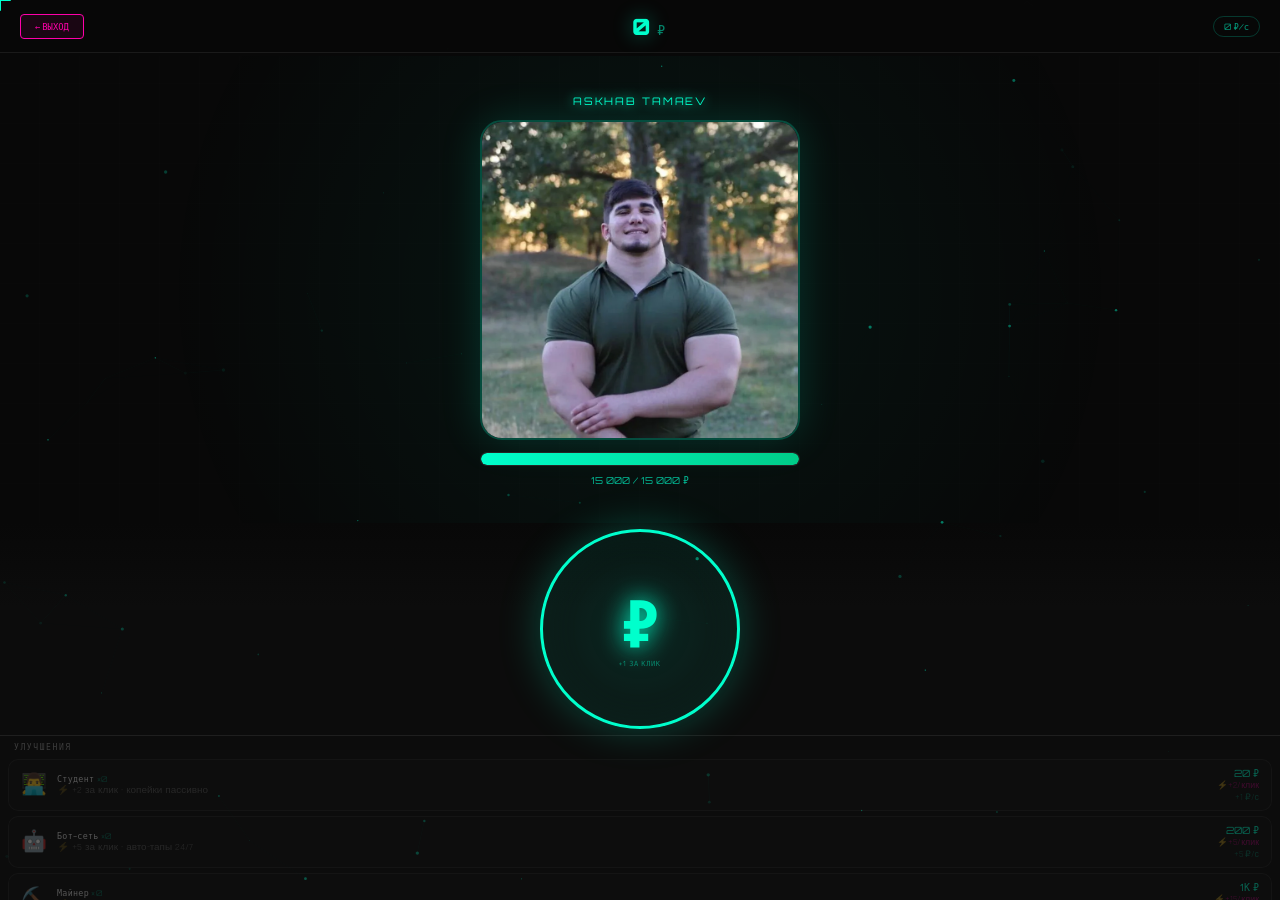
<file: clicker.html>
<!DOCTYPE html>
<html lang="ru">
<head>
<meta charset="UTF-8">
<meta name="viewport" content="width=device-width, initial-scale=1.0, maximum-scale=1.0, user-scalable=no">
<title>BEMAXI CLICKER</title>
<link href="https://fonts.googleapis.com/css2?family=Orbitron:wght@400;700;900&family=Rajdhani:wght@300;400;600&display=swap" rel="stylesheet">
<style>
:root {
  --accent: #00ffcc;
  --accent2: #ff00aa;
  --bg: #080808;
  --bg2: #0c0c0c;
  --border: rgba(255,255,255,0.08);
  --font-display: "Orbitron", monospace;
  --font-body: "Rajdhani", sans-serif;
}
*, *::before, *::after { margin:0; padding:0; box-sizing:border-box; -webkit-tap-highlight-color:transparent; }
html, body {
  cursor: none;
  height: 100vh; overflow: hidden;
  background: var(--bg); color: #e8e8e8;
  font-family: var(--font-body); user-select: none;
}
button, .s-card, .click-btn, .exit-btn { cursor: none; }

/* Кастомный курсор — крестик */
.cursor-fx {
  position: fixed; pointer-events: none; z-index: 99999;
  width: 22px; height: 22px;
  transform: translate(-50%, -50%);
  transition: transform 0.05s ease;
}
.cursor-fx::before, .cursor-fx::after {
  content:''; position:absolute; background:var(--accent); border-radius:2px;
}
.cursor-fx::before { width:2px; height:100%; left:50%; top:0; transform:translateX(-50%); }
.cursor-fx::after  { width:100%; height:2px; top:50%; left:0; transform:translateY(-50%); }
.cursor-fx.clicking { transform:translate(-50%,-50%) scale(1.5); }
.cursor-fx.clicking::before, .cursor-fx.clicking::after { background:var(--accent2); }

/* Статус-бар */
.status-bar {
  position:fixed; top:0; left:0; right:0; z-index:100;
  background:rgba(8,8,8,0.97); backdrop-filter:blur(20px);
  border-bottom:1px solid var(--border);
  display:flex; align-items:center; justify-content:space-between;
  padding:12px 20px;
}
.exit-btn {
  padding:6px 14px; background:rgba(255,0,170,0.08);
  border:1px solid var(--accent2); color:var(--accent2);
  font-family:var(--font-display); font-size:0.55rem;
  border-radius:4px; transition:0.2s;
}
.exit-btn:hover { background:var(--accent2); color:#fff; }
.bal-block { display:flex; align-items:baseline; gap:6px; }
.bal-num {
  font-family:var(--font-display); font-size:1.4rem; font-weight:900;
  color:var(--accent); text-shadow:0 0 20px rgba(0,255,204,0.4);
  transition:transform 0.1s;
}
.bal-num.bump { transform:scale(1.08); }
.bal-label { font-size:0.85rem; color:rgba(0,255,204,0.5); font-family:var(--font-display); }
.cps-badge {
  font-family:var(--font-display); font-size:0.55rem;
  color:rgba(0,255,204,0.6); border:1px solid rgba(0,255,204,0.2);
  padding:4px 10px; border-radius:20px;
}

/* Сетка */
.shell {
  display:grid;
  grid-template-rows: 1fr auto 165px;
  height:100vh; padding-top:56px;
}

/* Анимированный фон */
#bg-canvas {
  position: fixed;
  inset: 0;
  z-index: 0;
  pointer-events: none;
}

/* Зона врага */
.game-area {
  display:flex; flex-direction:column; align-items:center; justify-content:center;
  background:radial-gradient(circle at 50% 50%, rgba(0,255,204,0.06) 0%, transparent 70%);
  position:relative; overflow:hidden;
}
.game-area::before {
  content:''; position:absolute; inset:0;
  background:
    repeating-linear-gradient(0deg, transparent, transparent 39px, rgba(255,255,255,0.015) 40px),
    repeating-linear-gradient(90deg, transparent, transparent 39px, rgba(255,255,255,0.015) 40px);
  pointer-events:none;
  z-index:1;
}
.enemy-wrapper { position: relative; z-index: 2; }

.enemy-wrapper { position:relative; display:flex; flex-direction:column; align-items:center; gap:12px; }

.enemy-name-tag {
  font-family:var(--font-display); font-size:0.65rem; letter-spacing:0.18em;
  color:var(--accent); text-shadow:0 0 12px var(--accent);
  text-transform:uppercase;
}

.enemy-img {
  width: min(320px, 42vw); height: min(320px, 42vw);
  object-fit:cover; object-position:top;
  border-radius:22px;
  border:2px solid rgba(0,255,204,0.25);
  box-shadow:0 0 40px rgba(0,255,204,0.15), inset 0 0 30px rgba(0,0,0,0.5);
  transition:transform 0.08s, box-shadow 0.15s, filter 0.3s;
  display:block;
}
.enemy-img.hit {
  transform:scale(0.95) rotate(-1.5deg);
  box-shadow:0 0 60px rgba(255,0,170,0.6);
  border-color:var(--accent2);
}
.enemy-img.dead { filter:grayscale(1) brightness(0.3); transform:scale(0.85); }

.hp-wrapper { width: min(320px, 42vw); }
.hp-bar-bg { width:100%; height:14px; background:#111; border-radius:20px; overflow:hidden; border:1px solid var(--border); }
.hp-bar-fill {
  height:100%;
  background:linear-gradient(90deg, var(--accent), #00cc88);
  transition:width 0.2s ease, background 0.3s;
  border-radius:20px; box-shadow:0 0 10px rgba(0,255,204,0.4);
}
.hp-bar-fill.danger { background:linear-gradient(90deg, #ff4444, #ff6600); box-shadow:0 0 10px rgba(255,68,68,0.4); }
.hp-stats { font-family:var(--font-display); font-size:0.6rem; color:rgba(0,255,204,0.7); text-align:center; margin-top:8px; }

/* Зона клика — БОЛЬШАЯ кнопка */
.click-zone {
  display:flex; justify-content:center; align-items:center;
  padding:6px 0;
  background:linear-gradient(to top, var(--bg2) 60%, transparent);
}
.click-btn {
  position:relative;
  width: min(200px, 28vw); height: min(200px, 28vw);
  border-radius:50%;
  background:radial-gradient(circle, rgba(0,255,204,0.12), rgba(0,255,204,0.02));
  border:3px solid var(--accent);
  box-shadow:0 0 40px rgba(0,255,204,0.25), inset 0 0 40px rgba(0,255,204,0.06);
  display:flex; flex-direction:column; align-items:center; justify-content:center; gap:4px;
  transition:transform 0.08s, box-shadow 0.08s;
  overflow:hidden;
}
.click-btn::before {
  content:''; position:absolute; inset:-3px; border-radius:50%;
  background:conic-gradient(rgba(0,255,204,0.35) var(--progress, 0%), transparent 0%);
  mask:radial-gradient(circle, transparent 62%, black 63%);
  -webkit-mask:radial-gradient(circle, transparent 62%, black 63%);
}
.click-btn:active {
  transform:scale(0.87);
  box-shadow:0 0 80px rgba(0,255,204,0.6), inset 0 0 40px rgba(0,255,204,0.2);
}
.click-btn-icon {
  font-size: clamp(2.8rem, 5vw, 4.4rem);
  color:var(--accent);
  font-family:var(--font-display); font-weight:900;
  text-shadow:0 0 25px var(--accent);
  transition:transform 0.08s; line-height:1;
}
.click-btn:active .click-btn-icon { transform:scale(1.2); }
.click-power-label {
  font-family:var(--font-display); font-size:0.44rem;
  color:rgba(0,255,204,0.45); letter-spacing:0.08em;
  position:relative; z-index:1;
}

/* Магазин */
.shop-panel { background:var(--bg2); border-top:1px solid var(--border); display:flex; flex-direction:column; overflow:hidden; }
.shop-title { font-family:var(--font-display); font-size:0.5rem; color:rgba(255,255,255,0.2); letter-spacing:0.2em; padding:6px 14px 3px; text-transform:uppercase; }
.shop-scroll {
  flex:1; overflow-y:auto; padding:4px 8px 8px;
  display:flex; flex-direction:column;
  gap:5px;
  scrollbar-width:thin; scrollbar-color:rgba(0,255,204,0.2) transparent;
}
.s-card {
  background:rgba(255,255,255,0.025); border-radius:10px; padding:7px 12px;
  display:flex; align-items:center; gap:10px;
  border:1px solid var(--border);
  transition:background 0.15s, border-color 0.15s, transform 0.1s;
  width:100%;
}
.s-card:hover { background:rgba(0,255,204,0.05); border-color:rgba(0,255,204,0.25); }
.s-card:active { transform:scale(0.99); }
.s-card.cant-afford { opacity:0.35; pointer-events:none; }
.s-icon { font-size:1.3rem; line-height:1; flex-shrink:0; }
.s-info { flex:1; min-width:0; }
.s-name { font-family:var(--font-display); font-size:0.52rem; color:#ddd; letter-spacing:0.04em; }
.s-desc { font-size:0.62rem; color:rgba(255,255,255,0.3); line-height:1.2; margin-top:1px; white-space:nowrap; overflow:hidden; text-overflow:ellipsis; }
.price-tag { font-family:var(--font-display); font-size:0.62rem; color:var(--accent); white-space:nowrap; text-align:right; }
.price-inc { font-size:0.55rem; color:rgba(0,255,204,0.4); text-align:right; margin-top:1px; }

/* Кликабельные объекты на фоне */
.bg-object {
  position: fixed;
  z-index: 50;
  display: flex;
  flex-direction: column;
  align-items: center;
  gap: 3px;
  cursor: none;
  pointer-events: all;
  animation: obj-appear 0.3s cubic-bezier(0.34,1.56,0.64,1) forwards;
  filter: drop-shadow(0 0 8px currentColor);
  transition: transform 0.1s;
}
.bg-object:hover { transform: scale(1.25) !important; }
.bg-object:active { transform: scale(0.9) !important; }
.bg-object-icon {
  font-size: 2rem;
  line-height: 1;
  animation: obj-bob 2s ease-in-out infinite;
}
.bg-object-label {
  font-family: var(--font-display);
  font-size: 0.4rem;
  letter-spacing: 0.06em;
  opacity: 0.8;
  white-space: nowrap;
}
.bg-object.rare .bg-object-icon { animation: obj-spin 1.5s linear infinite; font-size: 2.4rem; }
.bg-object.collected {
  pointer-events: none;
  animation: obj-collect 0.35s ease forwards;
}
@keyframes obj-appear {
  0%   { opacity:0; transform:scale(0) rotate(-30deg); }
  100% { opacity:1; transform:scale(1) rotate(0deg); }
}
@keyframes obj-bob {
  0%,100% { transform:translateY(0); }
  50%     { transform:translateY(-7px); }
}
@keyframes obj-spin {
  0%   { transform:rotate(0deg) scale(1); }
  50%  { transform:rotate(180deg) scale(1.1); }
  100% { transform:rotate(360deg) scale(1); }
}
@keyframes obj-collect {
  0%   { opacity:1; transform:scale(1); }
  40%  { opacity:0.8; transform:scale(1.5) rotate(15deg); }
  100% { opacity:0; transform:scale(0.2) rotate(45deg); }
}
@keyframes obj-timeout {
  0%   { opacity:1; }
  70%  { opacity:1; }
  100% { opacity:0; transform:scale(0.5); }
}

/* Плавающие числа */
.float-num {
  position:fixed; pointer-events:none; z-index:1000;
  font-family:var(--font-display); font-weight:900; font-size:1rem;
  color:var(--accent); text-shadow:0 0 10px var(--accent);
  animation:float-up 0.85s cubic-bezier(0.2,1,0.4,1) forwards;
}
.float-num.big { font-size:1.4rem; color:var(--accent2); text-shadow:0 0 10px var(--accent2); }
@keyframes float-up {
  0%   { opacity:1; transform:translate(-50%,-50%) translateY(0) scale(1); }
  40%  { opacity:1; transform:translate(-50%,-50%) translateY(-40px) scale(1.1); }
  100% { opacity:0; transform:translate(-50%,-50%) translateY(-90px) scale(0.8); }
}
@keyframes particle-fall {
  0%   { transform:translateY(0) rotate(0deg); opacity:0.9; }
  100% { transform:translateY(110vh) rotate(720deg); opacity:0; }
}

/* Баннер убийства */
.enemy-kill-banner {
  position:fixed; top:50%; left:50%; transform:translate(-50%,-50%) scale(0);
  background:rgba(0,255,204,0.08); border:2px solid var(--accent);
  border-radius:16px; padding:18px 36px; z-index:500;
  font-family:var(--font-display); text-align:center;
  backdrop-filter:blur(20px);
  transition:transform 0.3s cubic-bezier(0.34,1.56,0.64,1), opacity 0.3s;
  opacity:0;
}
.enemy-kill-banner.show { transform:translate(-50%,-50%) scale(1); opacity:1; }
.banner-title { font-size:0.55rem; color:rgba(0,255,204,0.6); letter-spacing:0.2em; margin-bottom:6px; }
.banner-name { font-size:1.1rem; color:var(--accent); text-shadow:0 0 20px var(--accent); }

/* Экран победы */
.win-screen {
  position:fixed; inset:0; z-index:2000;
  background:rgba(0,0,0,0.92);
  display:flex; flex-direction:column; align-items:center; justify-content:center; gap:20px;
  opacity:0; pointer-events:none;
  transition:opacity 0.8s ease;
  backdrop-filter:blur(10px);
}
.win-screen.show { opacity:1; pointer-events:all; }
.win-particles { position:absolute; inset:0; overflow:hidden; pointer-events:none; }
.win-title {
  font-family:var(--font-display); font-size:2rem; font-weight:900;
  color:var(--accent); text-shadow:0 0 40px var(--accent), 0 0 80px var(--accent);
  animation:pulse-glow 1.5s ease-in-out infinite;
  text-align:center; letter-spacing:0.1em;
}
@keyframes pulse-glow {
  0%,100% { text-shadow:0 0 30px var(--accent), 0 0 60px var(--accent); }
  50%      { text-shadow:0 0 60px var(--accent), 0 0 120px var(--accent), 0 0 10px #fff; }
}
.win-sub {
  font-family:var(--font-display); font-size:0.6rem; color:rgba(255,255,255,0.4);
  letter-spacing:0.2em; text-align:center;
}
.win-money {
  font-family:var(--font-display); font-size:1.1rem; font-weight:700;
  color:var(--accent2); text-shadow:0 0 20px var(--accent2);
}
.win-btn {
  margin-top:10px; padding:14px 40px;
  background:rgba(0,255,204,0.1); border:2px solid var(--accent);
  color:var(--accent); font-family:var(--font-display); font-size:0.7rem;
  border-radius:8px; transition:0.2s; letter-spacing:0.1em;
}
.win-btn:hover { background:var(--accent); color:#000; }
</style>
</head>
<body>

<canvas id="bg-canvas"></canvas>
<div class="cursor-fx" id="cursor-fx"></div>

<!-- Экран победы -->
<div class="win-screen" id="win-screen">
  <div class="win-particles" id="win-particles"></div>
  <div class="win-title">ПОБЕДА!</div>
  <div class="win-sub">МММ УНИЧТОЖЕН · СИСТЕМА РУХНУЛА</div>
  <div class="win-money" id="win-money">0 ₽ ЗАРАБОТАНО</div>
  <button class="win-btn" onclick="parent.closeClickerModal ? parent.closeClickerModal() : location.reload()">← ВЫЙТИ</button>
</div>

<div class="enemy-kill-banner" id="kill-banner">
  <div class="banner-title">ЦЕЛЬ УНИЧТОЖЕНА</div>
  <div class="banner-name" id="banner-name">MELLSTROY</div>
</div>

<div class="status-bar">
  <button class="exit-btn" onclick="parent.closeClickerModal ? parent.closeClickerModal() : history.back()">← ВЫХОД</button>
  <div class="bal-block">
    <div class="bal-num" id="balance">0</div>
    <div class="bal-label">₽</div>
  </div>
  <div class="cps-badge" id="cps-badge">0 ₽/с</div>
</div>

<div class="shell">
  <div class="game-area">
    <div class="enemy-wrapper">
      <div class="enemy-name-tag" id="enemy-name-tag">ASKHAB TAMAEV</div>
      <img src="" class="enemy-img" id="enemy-img" draggable="false">
      <div class="hp-wrapper">
        <div class="hp-bar-bg"><div class="hp-bar-fill" id="enemy-fill"></div></div>
        <div class="hp-stats"><span id="cur-hp">0</span> / <span id="max-hp">0</span> ₽</div>
      </div>
    </div>
  </div>

  <div class="click-zone">
    <button class="click-btn" id="click-btn" onclick="handleClick(event)">
      <span class="click-btn-icon">₽</span>
      <span class="click-power-label" id="click-power-label">+1 ЗА КЛИК</span>
    </button>
  </div>

  <div class="shop-panel">
    <div class="shop-title">УЛУЧШЕНИЯ</div>
    <div class="shop-scroll" id="shop-container"></div>
  </div>
</div>

<script>
// ─── Кастомный курсор ────────────────────────────────────────────────
const cursorEl = document.getElementById('cursor-fx');
document.addEventListener('mousemove', e => {
  cursorEl.style.left = e.clientX + 'px';
  cursorEl.style.top  = e.clientY + 'px';
});
document.addEventListener('mousedown', () => cursorEl.classList.add('clicking'));
document.addEventListener('mouseup',   () => cursorEl.classList.remove('clicking'));

// ─── Web Audio — звук клика ───────────────────────────────────────────
const audioCtx = new (window.AudioContext || window.webkitAudioContext)();

function playClickSound() {
  try {
    const osc  = audioCtx.createOscillator();
    const gain = audioCtx.createGain();
    osc.connect(gain);
    gain.connect(audioCtx.destination);
    osc.type = 'sine';
    osc.frequency.setValueAtTime(520, audioCtx.currentTime);
    osc.frequency.exponentialRampToValueAtTime(260, audioCtx.currentTime + 0.07);
    gain.gain.setValueAtTime(0.18, audioCtx.currentTime);
    gain.gain.exponentialRampToValueAtTime(0.001, audioCtx.currentTime + 0.12);
    osc.start(audioCtx.currentTime);
    osc.stop(audioCtx.currentTime + 0.13);
  } catch(e) {}
}

function playKillSound() {
  try {
    [0, 0.12, 0.24].forEach((delay, i) => {
      const osc  = audioCtx.createOscillator();
      const gain = audioCtx.createGain();
      osc.connect(gain); gain.connect(audioCtx.destination);
      osc.type = 'square';
      const freqs = [440, 554, 659];
      osc.frequency.setValueAtTime(freqs[i], audioCtx.currentTime + delay);
      gain.gain.setValueAtTime(0.12, audioCtx.currentTime + delay);
      gain.gain.exponentialRampToValueAtTime(0.001, audioCtx.currentTime + delay + 0.2);
      osc.start(audioCtx.currentTime + delay);
      osc.stop(audioCtx.currentTime + delay + 0.22);
    });
  } catch(e) {}
}

function playWinSound() {
  try {
    const notes = [261, 329, 392, 523, 659, 784];
    notes.forEach((freq, i) => {
      const osc  = audioCtx.createOscillator();
      const gain = audioCtx.createGain();
      osc.connect(gain); gain.connect(audioCtx.destination);
      osc.type = 'sine';
      osc.frequency.value = freq;
      const t = audioCtx.currentTime + i * 0.1;
      gain.gain.setValueAtTime(0.15, t);
      gain.gain.exponentialRampToValueAtTime(0.001, t + 0.4);
      osc.start(t); osc.stop(t + 0.45);
    });
  } catch(e) {}
}

// Разблокировка AudioContext на первом взаимодействии
document.addEventListener('click', () => {
  if (audioCtx.state === 'suspended') audioCtx.resume();
}, { once: true });

const ENEMIES = [
  {
    imgNormal: "askhab_normal.jpg",
    imgHurt:   "askhab_hurt.jpg",
    imgSwapAt: 0.50,
    name: "ASKHAB TAMAEV",
    price: 15000,
    soundNormal: "askhab_normal.mp3",
    soundHurt:   "askhab_hurt.mp3"
  },
  {
    imgNormal: "mell_normal.jpg",
    imgHurt:   "mell_hurt.jpg",
    imgSwapAt: 0.50,
    name: "MELLSTROY",
    price: 120000,
    soundNormal: "mell_normal.mp3",
    soundHurt:   "mell_hurt.mp3"
  },
  {
    imgNormal: "mavrodi_normal.jpg",
    imgHurt:   "mavrodi_hurt.jpg",
    imgSwapAt: 0.50,
    name: "МММ",
    price: 1500000,
    soundNormal: "mavrodi_normal.mp3",
    soundHurt:   "mavrodi_hurt.mp3"
  },
];

// Предзагрузка аудио
const audioCache = {};
function getAudio(src) {
  if (!audioCache[src]) {
    audioCache[src] = new Audio(src);
    audioCache[src].preload = 'auto';
  }
  return audioCache[src];
}
ENEMIES.forEach(e => { getAudio(e.soundNormal); getAudio(e.soundHurt); });

let G = {
  money: 0, clickPower: 1,
  enemyIndex: 0,
  enemyValue: ENEMIES[0].price,
  enemyMax:   ENEMIES[0].price,
  gameOver: false,
  items: {
    i1:  { name: 'Студент',        desc: '⚡ +2 за клик · копейки пассивно',        price: 20,      inc: 1,      count: 0, icon: '👨‍💻', clickBonus: 2    },
    i2:  { name: 'Бот-сеть',       desc: '⚡ +5 за клик · авто-тапы 24/7',          price: 200,     inc: 5,      count: 0, icon: '🤖',  clickBonus: 5    },
    i3:  { name: 'Майнер',         desc: '⚡ +15 за клик · добыча на GPU',           price: 1000,    inc: 20,     count: 0, icon: '⛏️',  clickBonus: 15   },
    i4:  { name: 'Серверная',      desc: '⚡ +40 за клик · дата-центр на тебя',      price: 5000,    inc: 80,     count: 0, icon: '🖥️',  clickBonus: 40   },
    i5:  { name: 'Крипто-кошелёк', desc: '⚡ +100 за клик · волатильность = профит', price: 15000,   inc: 200,    count: 0, icon: '💰',  clickBonus: 100  },
    i6:  { name: 'ИИ-торговец',    desc: '⚡ +250 за клик · алго бьёт рынок',        price: 50000,   inc: 600,    count: 0, icon: '🧠',  clickBonus: 250  },
    i7:  { name: 'Офшор',          desc: '⚡ +600 за клик · деньги где тепло',        price: 160000,  inc: 2000,   count: 0, icon: '🏝️',  clickBonus: 600  },
    i8:  { name: 'Медиа-империя',  desc: '⚡ +1500 за клик · подписчики платят',      price: 550000,  inc: 7000,   count: 0, icon: '📺',  clickBonus: 1500 },
    i9:  { name: 'Пирамида МММ',   desc: '⚡ +4000 за клик · работает пока работает', price: 1800000, inc: 25000,  count: 0, icon: '🔺',  clickBonus: 4000 },
    i10: { name: 'Центробанк',     desc: '⚡ +10000 за клик · просто печатай',        price: 7000000, inc: 100000, count: 0, icon: '🏦',  clickBonus: 10000},
  }
};

// ─── Звуки и картинки по порогам ──────────────────────────────────
// sound1 при ≤80% HP, sound2 при ≤40% HP, картинка меняется при imgSwapAt
let sf = { s1: false, s2: false, img: false };

function stopEnemySounds() {
  ENEMIES.forEach(e => {
    [e.soundNormal, e.soundHurt].forEach(src => {
      if (audioCache[src]) { audioCache[src].pause(); audioCache[src].currentTime = 0; }
    });
  });
}

function playOneShot(src) {
  if (!src) return;
  stopEnemySounds();
  const a = getAudio(src);
  a.loop = false; a.currentTime = 0;
  a.play().catch(() => {});
}

function switchImg(enemy) {
  const img = document.getElementById('enemy-img');
  img.style.filter = 'brightness(3) saturate(0)';
  img.style.transform = 'scale(1.06) rotate(-2deg)';
  setTimeout(() => {
    img.src = enemy.imgHurt;
    img.style.filter = '';
    img.style.transform = '';
    img.style.borderColor = 'rgba(255,40,40,0.9)';
    img.style.boxShadow = '0 0 50px rgba(255,0,0,0.6)';
  }, 180);
}

function checkThresholds() {
  const enemy = ENEMIES[G.enemyIndex];
  if (!enemy || G.gameOver) return;
  const pct = G.enemyValue / G.enemyMax;
  if (!sf.s1 && pct <= 0.80) { sf.s1 = true; playOneShot(enemy.soundNormal); }
  if (!sf.s2 && pct <= 0.40) { sf.s2 = true; playOneShot(enemy.soundHurt); }
  if (!sf.img && pct <= (enemy.imgSwapAt || 0.40)) { sf.img = true; switchImg(enemy); }
}

// Инициализируем первого врага
document.getElementById('enemy-img').src = ENEMIES[0].imgNormal;

function handleClick(e) {
  if (G.gameOver) return;
  audioCtx.resume();
  playClickSound();
  G.money      += G.clickPower;
  G.enemyValue -= G.clickPower;
  const img = document.getElementById('enemy-img');
  img.classList.add('hit');
  setTimeout(() => img.classList.remove('hit'), 120);
  spawnFloat(e.clientX, e.clientY, `+${G.clickPower} ₽`, false);
  checkThresholds();
  if (G.enemyValue <= 0) nextEnemy();
  updateUI();
}

let killingInProgress = false;
function nextEnemy() {
  if (killingInProgress) return;
  killingInProgress = true;
  const killed = ENEMIES[G.enemyIndex] || {};
  const isLast = G.enemyIndex === ENEMIES.length - 1;

  stopEnemySounds();
  playKillSound();
  showKillBanner(killed.name || 'ЦЕЛЬ');

  const img = document.getElementById('enemy-img');
  img.classList.add('dead');

  setTimeout(() => {
    if (isLast) {
      G.gameOver = true;
      showWinScreen();
      return;
    }
    G.enemyIndex++;
    const next = ENEMIES[G.enemyIndex];
    G.enemyMax   = next.price;
    G.enemyValue = next.price;
    img.src = next.imgNormal;
    img.style.borderColor = '';
    img.style.boxShadow = '';
    img.style.filter = '';
    img.style.transform = '';
    img.classList.remove('dead');
    document.getElementById('enemy-name-tag').textContent = next.name;
    sf = { s1: false, s2: false, img: false };
    killingInProgress = false;
    updateUI();
  }, 800);
}

function showWinScreen() {
  playWinSound();
  document.getElementById('win-money').textContent =
    Math.floor(G.money).toLocaleString('ru-RU') + ' ₽ ЗАРАБОТАНО';
  const ws = document.getElementById('win-screen');
  ws.classList.add('show');
  spawnWinParticles();
}

function showKillBanner(name) {
  const b = document.getElementById('kill-banner');
  document.getElementById('banner-name').textContent = name;
  b.classList.add('show');
  setTimeout(() => b.classList.remove('show'), 1600);
}

function spawnWinParticles() {
  const container = document.getElementById('win-particles');
  const colors = ['#00ffcc','#ff00aa','#fff','#ffee00'];
  for (let i = 0; i < 60; i++) {
    setTimeout(() => {
      const p = document.createElement('div');
      const size = 4 + Math.random() * 8;
      const color = colors[Math.floor(Math.random() * colors.length)];
      const x = Math.random() * 100;
      const dur = 1.5 + Math.random() * 2;
      p.style.cssText = `
        position:absolute; left:${x}%; top:-10px;
        width:${size}px; height:${size}px;
        background:${color}; border-radius:${Math.random()>0.5?'50%':'2px'};
        animation:particle-fall ${dur}s ease-in forwards;
        opacity:0.9;
      `;
      container.appendChild(p);
      setTimeout(() => p.remove(), dur * 1000 + 100);
    }, i * 80);
  }
}

function spawnFloat(x, y, txt, big = false) {
  const f = document.createElement('div');
  f.className = 'float-num' + (big ? ' big' : '');
  f.textContent = txt;
  f.style.left = x + 'px';
  f.style.top  = y + 'px';
  f.style.marginLeft = ((Math.random() - 0.5) * 60) + 'px';
  document.body.appendChild(f);
  setTimeout(() => f.remove(), 900);
}

let prevMoney = 0;
let renderShopThrottle = 0;
function updateUI() {
  const bal = document.getElementById('balance');
  bal.textContent = Math.floor(G.money).toLocaleString('ru-RU');
  if (G.money !== prevMoney) {
    bal.classList.add('bump');
    setTimeout(() => bal.classList.remove('bump'), 100);
    prevMoney = G.money;
  }
  const pct = Math.max(0, G.enemyValue / G.enemyMax * 100);
  const fill = document.getElementById('enemy-fill');
  fill.style.width = pct + '%';
  fill.classList.toggle('danger', pct < 25);
  document.getElementById('click-btn').style.setProperty('--progress', (100 - pct) + '%');
  document.getElementById('cur-hp').textContent = Math.max(0, Math.ceil(G.enemyValue)).toLocaleString('ru-RU');
  document.getElementById('max-hp').textContent = G.enemyMax.toLocaleString('ru-RU');
  document.getElementById('click-power-label').textContent = `+${G.clickPower} ЗА КЛИК`;
  let cps = Object.values(G.items).reduce((s, i) => s + i.count * i.inc, 0);
  document.getElementById('cps-badge').textContent = `${cps} ₽/с`;

  // Обновляем магазин не чаще раза в 200мс чтобы не ломать клики
  const now = Date.now();
  if (now - renderShopThrottle > 200) {
    renderShopThrottle = now;
    renderShop();
  }
}

function renderShop() {
  const container = document.getElementById('shop-container');
  const ids = Object.keys(G.items);

  // Строим карточки один раз
  if (container.children.length !== ids.length) {
    container.innerHTML = '';
    ids.forEach(id => {
      const item = G.items[id];
      const div = document.createElement('div');
      div.id = 'scard-' + id;
      div.className = 's-card cant-afford';
      div.addEventListener('click', () => buyItem(id));

      const priceStr = () => {
        const p = G.items[id].price;
        return p >= 1000000 ? (p/1000000).toFixed(1)+'М' : p >= 1000 ? Math.round(p/1000)+'К' : p;
      };

      div.innerHTML = `
        <div class="s-icon">${item.icon}</div>
        <div class="s-info">
          <div class="s-name">${item.name} <span class="s-count" style="color:rgba(0,255,204,0.4);font-size:0.48rem;">×0</span></div>
          <div class="s-desc">${item.desc}</div>
        </div>
        <div style="text-align:right;flex-shrink:0;">
          <div class="s-price price-tag">-- ₽</div>
          <div class="price-inc" style="color:rgba(255,0,170,0.6)">⚡+${item.clickBonus}/клик</div>
          <div class="price-inc">+${item.inc >= 1000 ? Math.round(item.inc/1000)+'К' : item.inc} ₽/с</div>
        </div>
      `;
      container.appendChild(div);
    });
  }

  // Обновляем только динамические части
  ids.forEach(id => {
    const item = G.items[id];
    const div = document.getElementById('scard-' + id);
    if (!div) return;

    const afford = G.money >= item.price;
    div.classList.toggle('cant-afford', !afford);

    const priceStr = item.price >= 1000000
      ? (item.price/1000000).toFixed(1)+'М'
      : item.price >= 1000 ? Math.round(item.price/1000)+'К' : item.price;

    div.querySelector('.s-count').textContent = '×' + item.count;
    div.querySelector('.s-price').textContent = priceStr + ' ₽';
  });
}

function buyItem(id) {
  const item = G.items[id];
  if (G.money < item.price) return;
  G.money -= item.price;
  item.count++;
  item.price = Math.floor(item.price * 1.3);
  G.clickPower = 1 + Object.values(G.items).reduce((s, i) => s + i.count * (i.clickBonus || 0), 0);
  spawnFloat(window.innerWidth / 2, window.innerHeight * 0.65, `⚡ +${item.clickBonus} к клику!`, true);
  renderShopThrottle = 0; // сбрасываем дроссель — магазин обновится сразу
  updateUI();
}

setInterval(() => {
  if (G.gameOver) return;
  const inc = Object.values(G.items).reduce((s, i) => s + i.count * i.inc, 0) + (G._jokeInc || 0);
  if (inc > 0) {
    const tick = inc / 10;
    G.money      += tick;
    G.enemyValue -= tick;
    checkThresholds();
    if (G.enemyValue <= 0 && !killingInProgress) nextEnemy();
    updateUI();
  }
}, 100);

// ─── Анимированный фон ──────────────────────────────────────────────
(function() {
  const canvas = document.getElementById('bg-canvas');
  const ctx = canvas.getContext('2d');
  function resize() { canvas.width = window.innerWidth; canvas.height = window.innerHeight; }
  resize();
  window.addEventListener('resize', resize);

  const particles = Array.from({ length: 70 }, () => ({
    x: Math.random() * canvas.width, y: Math.random() * canvas.height,
    r: Math.random() * 1.5 + 0.3,
    vx: (Math.random() - 0.5) * 0.25, vy: (Math.random() - 0.5) * 0.25,
    alpha: Math.random() * 0.5 + 0.1, pulse: Math.random() * Math.PI * 2,
  }));

  const COL_SIZE = 22;
  const cols = Array.from({ length: Math.ceil(window.innerWidth / COL_SIZE) }, (_, i) => ({
    x: i * COL_SIZE + 11, y: Math.random() * -600,
    speed: 0.4 + Math.random() * 0.8,
    chars: Array.from({ length: 20 }, () => Math.random() > 0.5
      ? String.fromCharCode(0x30A0 + Math.floor(Math.random() * 96))
      : Math.floor(Math.random() * 10).toString()),
    alpha: 0.05 + Math.random() * 0.07,
    len: 8 + Math.floor(Math.random() * 10),
  }));

  let frame = 0;
  function animate() {
    frame++;
    ctx.clearRect(0, 0, canvas.width, canvas.height);
    ctx.font = '11px monospace';
    cols.forEach(col => {
      col.y += col.speed;
      if (col.y > canvas.height + col.len * 11) { col.y = -col.len * 16; col.speed = 0.4 + Math.random() * 0.8; }
      if (Math.random() < 0.015) {
        const idx = Math.floor(Math.random() * col.chars.length);
        col.chars[idx] = Math.random() > 0.5
          ? String.fromCharCode(0x30A0 + Math.floor(Math.random() * 96))
          : Math.floor(Math.random() * 10).toString();
      }
      for (let k = 0; k < col.len; k++) {
        const ky = col.y - k * 11;
        if (ky < 0 || ky > canvas.height) continue;
        const fade = 1 - k / col.len;
        ctx.fillStyle = k === 0
          ? `rgba(200,255,240,${col.alpha * 4 * fade})`
          : `rgba(0,255,204,${col.alpha * fade})`;
        ctx.fillText(col.chars[k % col.chars.length], col.x, ky);
      }
    });
    for (let i = 0; i < particles.length; i++) {
      for (let j = i + 1; j < particles.length; j++) {
        const dx = particles[i].x - particles[j].x, dy = particles[i].y - particles[j].y;
        const dist = Math.sqrt(dx*dx + dy*dy);
        if (dist < 120) {
          ctx.beginPath(); ctx.moveTo(particles[i].x, particles[i].y); ctx.lineTo(particles[j].x, particles[j].y);
          ctx.strokeStyle = `rgba(0,255,204,${(1 - dist/120) * 0.06})`; ctx.lineWidth = 0.5; ctx.stroke();
        }
      }
    }
    particles.forEach(p => {
      p.x += p.vx; p.y += p.vy; p.pulse += 0.03;
      if (p.x < 0) p.x = canvas.width; if (p.x > canvas.width) p.x = 0;
      if (p.y < 0) p.y = canvas.height; if (p.y > canvas.height) p.y = 0;
      ctx.beginPath(); ctx.arc(p.x, p.y, p.r, 0, Math.PI*2);
      ctx.fillStyle = `rgba(0,255,204,${p.alpha * (0.6 + 0.4 * Math.sin(p.pulse))})`; ctx.fill();
    });
    const lineY = (frame * 0.5) % canvas.height;
    const grad = ctx.createLinearGradient(0, lineY, canvas.width, lineY);
    grad.addColorStop(0,'transparent'); grad.addColorStop(0.4,'rgba(0,255,204,0.04)');
    grad.addColorStop(0.6,'rgba(0,255,204,0.04)'); grad.addColorStop(1,'transparent');
    ctx.fillStyle = grad; ctx.fillRect(0, lineY, canvas.width, 1);
    requestAnimationFrame(animate);
  }
  animate();
})();

// ─── Кликабельные объекты на фоне ──────────────────────────────────
const BG_OBJECTS = [
  { icon:'💰', label:'+50 ₽',        color:'#ffd700', rare:false, bonus:{ type:'money', val:50  } },
  { icon:'💰', label:'+100 ₽',       color:'#ffd700', rare:false, bonus:{ type:'money', val:100 } },
  { icon:'💎', label:'+500 ₽',       color:'#00eeff', rare:false, bonus:{ type:'money', val:500 } },
  { icon:'💎', label:'+300 ₽',       color:'#00eeff', rare:false, bonus:{ type:'money', val:300 } },
  { icon:'⚡',  label:'+5 клик/10с', color:'#ffee00', rare:false, bonus:{ type:'click', val:5,  dur:10 } },
  { icon:'⚡',  label:'+10 клик/8с', color:'#ffee00', rare:false, bonus:{ type:'click', val:10, dur:8  } },
  { icon:'🔋', label:'+20₽/с 15с',   color:'#00ffcc', rare:false, bonus:{ type:'cps',   val:20, dur:15 } },
  { icon:'🔋', label:'+50₽/с 10с',   color:'#00ffcc', rare:false, bonus:{ type:'cps',   val:50, dur:10 } },
  { icon:'📦', label:'+200 ₽',       color:'#ff8c00', rare:false, bonus:{ type:'money', val:200 } },
  { icon:'🎰', label:'ДЖЕКПОТ!',     color:'#ff00aa', rare:true,  bonus:{ type:'money', val:1000} },
  { icon:'🚀', label:'+15 клик/12с', color:'#ff00aa', rare:true,  bonus:{ type:'click', val:15, dur:12 } },
  { icon:'👑', label:'+1000 ₽',      color:'#ffd700', rare:true,  bonus:{ type:'money', val:1000} },
  { icon:'🏆', label:'+200₽/с 8с',   color:'#ffd700', rare:true,  bonus:{ type:'cps',   val:200,dur:8  } },
  { icon:'💵', label:'+75 ₽',        color:'#7fff00', rare:false, bonus:{ type:'money', val:75  } },
  { icon:'🪙', label:'+25 ₽',        color:'#ffd700', rare:false, bonus:{ type:'money', val:25  } },
];

let activeObjs = [];
let objSpawnTimer = null;

function getSpawnZone() {
  // Спавним только в левой и правой полосах, не перекрывая центр
  const statusH = 60;
  const shopH   = 175;
  const usableH = window.innerHeight - statusH - shopH - 20;
  const side    = Math.random() < 0.5 ? 'left' : 'right';
  const zoneW   = Math.min(window.innerWidth * 0.22, 130);
  let x;
  if (side === 'left') {
    x = 10 + Math.random() * (zoneW - 50);
  } else {
    x = window.innerWidth - 60 - Math.random() * (zoneW - 50);
  }
  const y = statusH + 10 + Math.random() * (usableH - 60);
  return { x, y };
}

function spawnBgObject() {
  if (G.gameOver) return;
  if (activeObjs.length >= 4) { scheduleObj(); return; }

  // Редкие объекты появляются реже
  const pool = Math.random() < 0.15
    ? BG_OBJECTS.filter(o => o.rare)
    : BG_OBJECTS.filter(o => !o.rare);
  const def = pool[Math.floor(Math.random() * pool.length)];
  const pos = getSpawnZone();

  const el = document.createElement('div');
  el.className = 'bg-object' + (def.rare ? ' rare' : '');
  el.innerHTML = `<span class="bg-object-icon">${def.icon}</span><span class="bg-object-label" style="color:${def.color}">${def.label}</span>`;
  el.style.left = pos.x + 'px';
  el.style.top  = pos.y + 'px';
  el.style.color = def.color;
  document.body.appendChild(el);
  activeObjs.push(el);

  // Таймаут исчезновения: 6–10 сек
  const lifetime = 6000 + Math.random() * 4000;
  el.style.animation = `obj-appear 0.3s cubic-bezier(0.34,1.56,0.64,1) forwards, obj-timeout ${lifetime/1000}s ease forwards`;

  const autoRemove = setTimeout(() => removeBgObj(el), lifetime);
  el._ar = autoRemove;

  el.addEventListener('click', (e) => {
    e.stopPropagation();
    clearTimeout(el._ar);
    applyObjBonus(def.bonus, e.clientX, e.clientY);
    el.classList.add('collected');
    setTimeout(() => removeBgObj(el), 380);
  });

  scheduleObj();
}

function removeBgObj(el) {
  activeObjs = activeObjs.filter(o => o !== el);
  el.remove();
}

function scheduleObj() {
  clearTimeout(objSpawnTimer);
  const delay = 2500 + Math.random() * 4000; // 2.5–6.5 сек
  objSpawnTimer = setTimeout(spawnBgObject, delay);
}

function applyObjBonus(bonus, cx, cy) {
  if (bonus.type === 'money') {
    G.money += bonus.val;
    spawnFloat(cx, cy, `+${bonus.val} ₽`, true);
    updateUI();
  } else if (bonus.type === 'click') {
    G.clickPower += bonus.val;
    spawnFloat(cx, cy, `⚡ +${bonus.val} КЛИК!`, true);
    updateUI();
    setTimeout(() => { G.clickPower -= bonus.val; updateUI(); }, bonus.dur * 1000);
  } else if (bonus.type === 'cps') {
    G._jokeInc = (G._jokeInc || 0) + bonus.val;
    spawnFloat(cx, cy, `📈 +${bonus.val}₽/с`, true);
    setTimeout(() => { G._jokeInc = Math.max(0, (G._jokeInc || 0) - bonus.val); }, bonus.dur * 1000);
  }
}

// Первый спавн через 2 сек
setTimeout(spawnBgObject, 2000);

updateUI();
</script>
</body>
</html>
</file>
